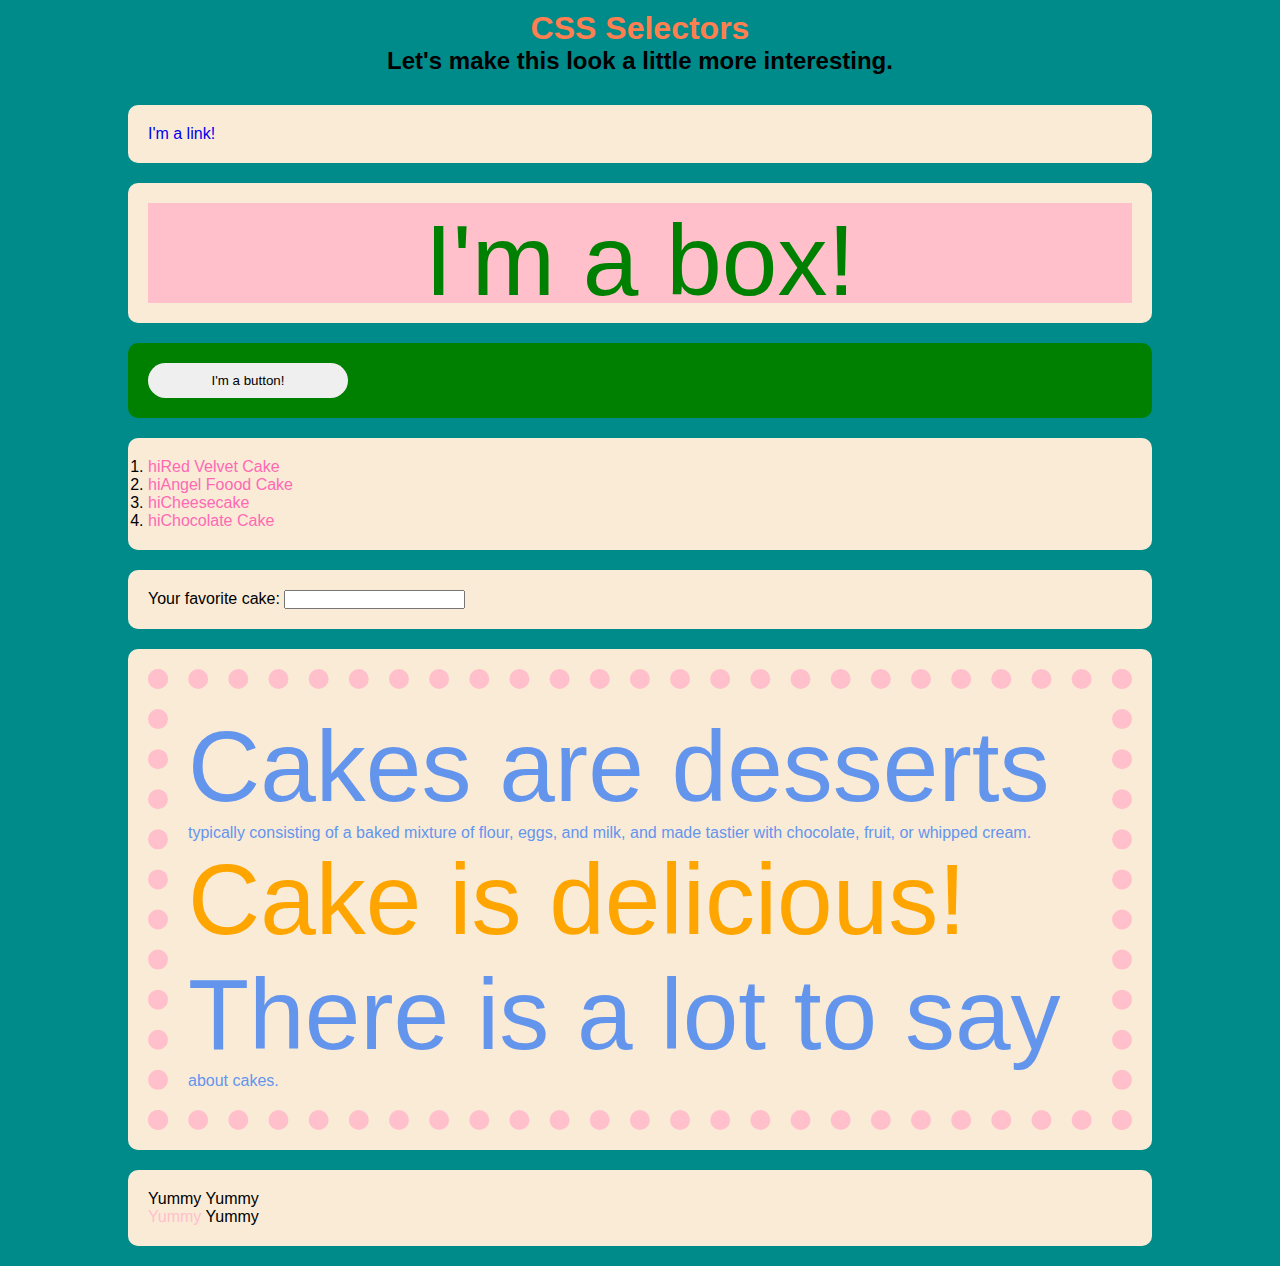
<file: css-basics/index.html>
<!DOCTYPE html>
<html lang="en">
  <head>
    <meta charset="utf-8" />
    <meta
      name="viewport"
      content="width=device-width, initial-scale=1, shrink-to-fit=no"
    />
    <title>CSS Selectors</title>
    <link rel="stylesheet" href="./style.css" />
  </head>
  <body>
    <header>
      <h1>CSS Selectors</h1>
      <h2>Let's make this look a little more interesting.</h2>
    </header>
    <main class="main-content">
      <section class="main-section">
        <a href="#">I'm a link!</a>
      </section>

      <section class="main-section">
        <div class="box box--pink">I'm a box!</div>
      </section>

      <section class="main-section">
        <button type="button">I'm a button!</button>
      </section>

      <section class="main-section">
        <ol class="cake-list" role="list">
          <li class="cake-list__item">
            <a href="https://en.wikipedia.org/wiki/Red_velvet_cake"
              >Red Velvet Cake</a
            >
          </li>
          <li class="cake-list__item">
            <a href="https://en.wikipedia.org/wiki/Angel_food_cake"
              >Angel Foood Cake</a
            >
          </li>
          <li class="cake-list__item">
            <a href="https://en.wikipedia.org/wiki/Cheesecake">Cheesecake</a>
          </li>
          <li class="cake-list__item">
            <a href="https://en.wikipedia.org/wiki/Chocolate_cake"
              >Chocolate Cake</a
            >
          </li>
        </ol>
      </section>

      <section class="main-section">
        <label for="fav-cake">Your favorite cake: </label
        ><input type="text" id="fav-cake" />
      </section>

      <section class="main-section">
        <article>
          <p class="text">
            Cakes are desserts typically consisting of a baked mixture of flour,
            eggs, and milk, and made tastier with chocolate, fruit, or whipped
            cream.
          </p>
          <p class="text" id="very-important-text">Cake is delicious!</p>
          <p class="text">There is a lot to say about cakes.</p>
        </article>
      </section>

      <section class="main-section">
        <div>
          Yummy
          <span>Yummy</span>
        </div>
        <span>Yummy</span>
        <span>Yummy</span>
      </section>
    </main>
  </body>
</html>
</file>
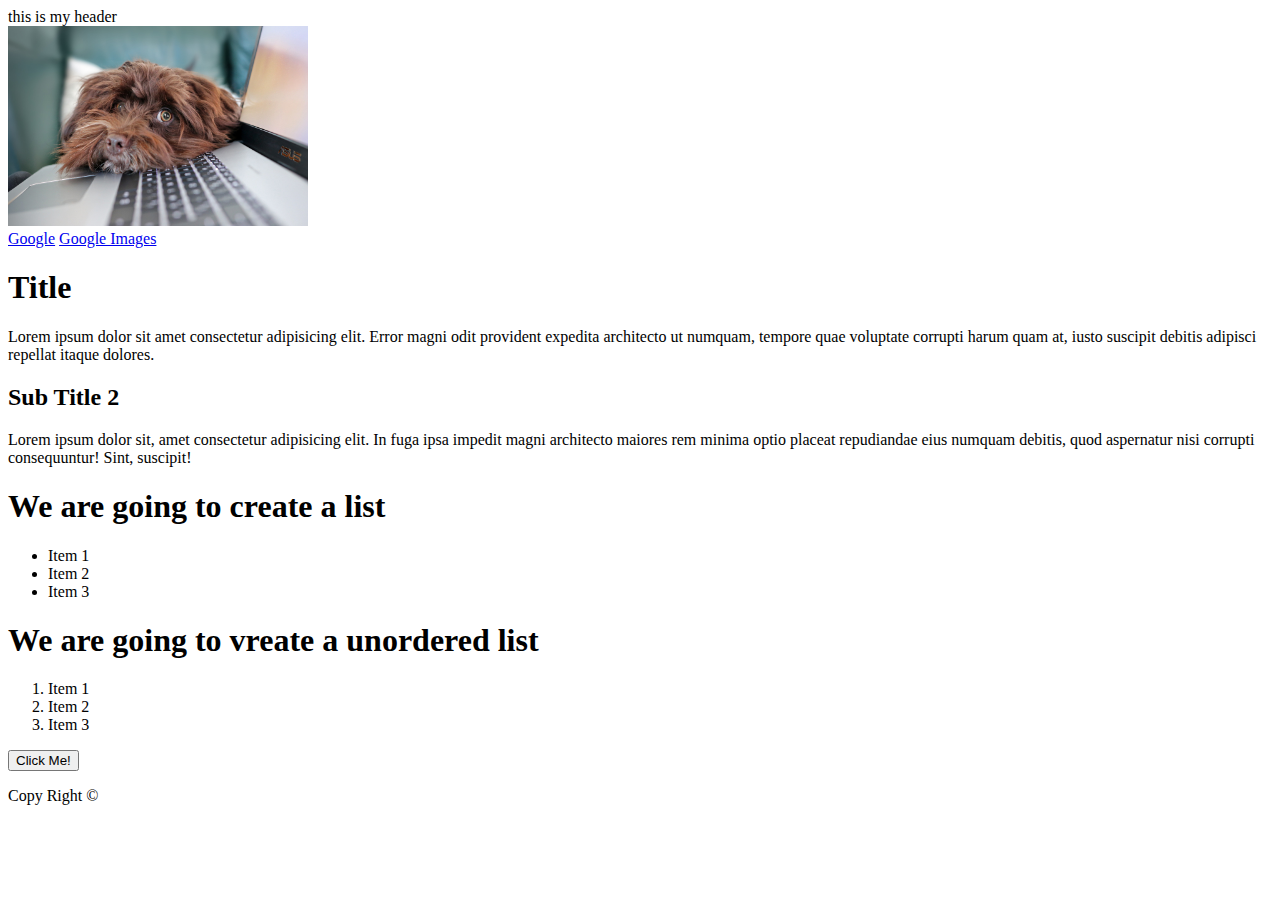
<file: html-basic/index.html>
<!DOCTYPE html>
<html lang="en">
  <head>
    <meta charset="UTF-8" />
    <meta http-equiv="X-UA-Compatible" content="IE=edge" />
    <meta name="viewport" content="width=device-width, initial-scale=1.0" />
    <title>HTML Basic</title>
  </head>
  <body>
    <!-- This is a comment -->
    <header>this is my header</header>
    <img
      src="./public/dog-g87d99b80c_1920.jpg"
      alt="small brown dog with his head on a laptop keyboard"
      width="300px"
      height="auto"
    />
    <nav>
      <!-- We use the attribute target = "_blank" so when we click open a new tab -->
      <a href="https://www.google.de/?hl=de" target="_blank">Google</a>
      <a href="https://www.google.de/imghp?hl=de" target="_blank"
        >Google Images</a
      >
    </nav>
    <main>
      <article>
        <h1>Title</h1>
        <p>
          Lorem ipsum dolor sit amet consectetur adipisicing elit. Error magni
          odit provident expedita architecto ut numquam, tempore quae voluptate
          corrupti harum quam at, iusto suscipit debitis adipisci repellat
          itaque dolores.
        </p>
        <h2>Sub Title 2</h2>
        <p>
          Lorem ipsum dolor sit, amet consectetur adipisicing elit. In fuga ipsa
          impedit magni architecto maiores rem minima optio placeat repudiandae
          eius numquam debitis, quod aspernatur nisi corrupti consequuntur!
          Sint, suscipit!
        </p>
      </article>
      <section>
        <h1>We are going to create a list</h1>
        <ul>
          <li>Item 1</li>
          <li>Item 2</li>
          <li>Item 3</li>
        </ul>
      </section>
      <section>
        <h1>We are going to vreate a unordered list</h1>
        <ol>
          <li>Item 1</li>
          <li>Item 2</li>
          <li>Item 3</li>
        </ol>
        <button type="button">Click Me!</button>
      </section>
    </main>
    <footer>
      <p>Copy Right &copy;</p>
    </footer>
  </body>
</html>
</file>
<file: css-basics/style.css>
/* TYPE SELECTORS */
* {
  box-sizing: border-box;
  margin: 0;
  padding: 0;
}

body {
  font-family: Arial, Helvetica, sans-serif;
  background-color: darkcyan;
}

header {
  margin: 10px;
  text-align: center;
}

h1,
h3 {
  color: coral;
}

a {
  text-decoration: none;
}

/* CLASS SELECTORS */

.main-content {
  width: 80%;
  margin: auto;
  padding-top: 20px;
}

.main-section {
  background-color: antiquewhite;
  padding: 20px;
  margin-bottom: 20px;
  border-radius: 10px;
}

.box {
  width: 100%;
  height: 100px;
  text-align: center;
  font-size: 100px;
}

.box--pink {
  background-color: pink;
  color: green;
}

/* ATTRIBUTE SELECTOR */

button[type="button"] {
  padding: 10px;
  border-radius: 50px;
  border: none;
  width: 200px;
}

ul[role="list"] {
  list-style-type: none;
}

a[href^="https"] {
  color: hotpink;
}

/* PSEUDO CLASSES */

a:hover {
  font-weight: bold;
}

button:active {
  background-color: red;
}

input:focus {
  outline: 10px dotted tomato;
  border: none;
  border-radius: 10px;
}

.main-section:nth-child(3) {
  background-color: green;
}

/* PSEUDO ELEMENTS */
a[href^="https"]::before {
  content: "hi";
}

p::first-line {
  font-size: 100px;
}

/* ID SELECTORS */

#very-important-text {
  color: orange;
}

/* DESCENDANT COMBINATOR*/

section .text {
  color: cornflowerblue;
}

/* CHILD COMBINATOR */

.main-section > article {
  padding: 20px;
  border: 20px dotted pink;
}

/* ADJASCENT SIBILINGS SELECTOR */
div + span {
  color: pink;
}
</file>
